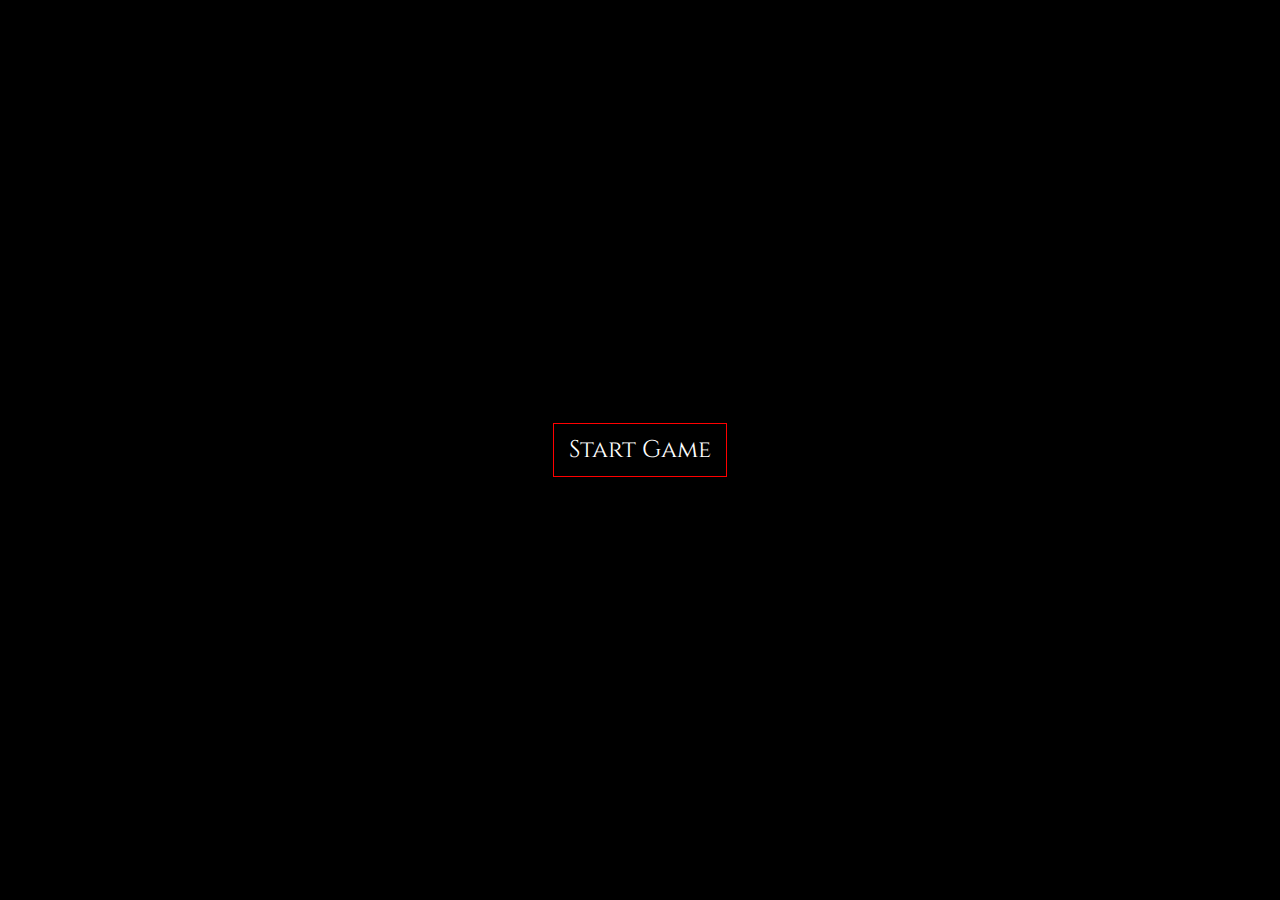
<file: index.html>
<!DOCTYPE html>
<html lang="en">
<head>
    <meta charset="UTF-8">
    <meta http-equiv="X-UA-Compatible" content="IE=edge">
    <meta name="viewport" content="width=device-width, initial-scale=1.0">
    <title>Ping Pong</title>
    <script>
        function newLocation() {
            window.location.href="game.html";
        }
    </script>
    <style>
        @import url('https://fonts.googleapis.com/css2?family=Cinzel:wght@400;500;600&display=swap');

        *{
            padding:0;
            margin: 0;
            box-sizing: border-box;
        }

        body{
            height: 100vh;
            width: 100%;
            display: flex;
            align-items: center;
            justify-content: center;
            flex-direction: column;
            background: black;
            color:white;
            font-family: 'Cinzel', serif;
        }

        button{
            font-family: 'Cinzel', serif;
            padding:10px 15px;
            font-size: 24px;
            background: black;
            border: 1px solid red;
            color: white;
            cursor: pointer;
        }
    </style>
</head>
<body>
    <button onclick="newLocation()">Start Game</button>
</body>
</html>
</file>
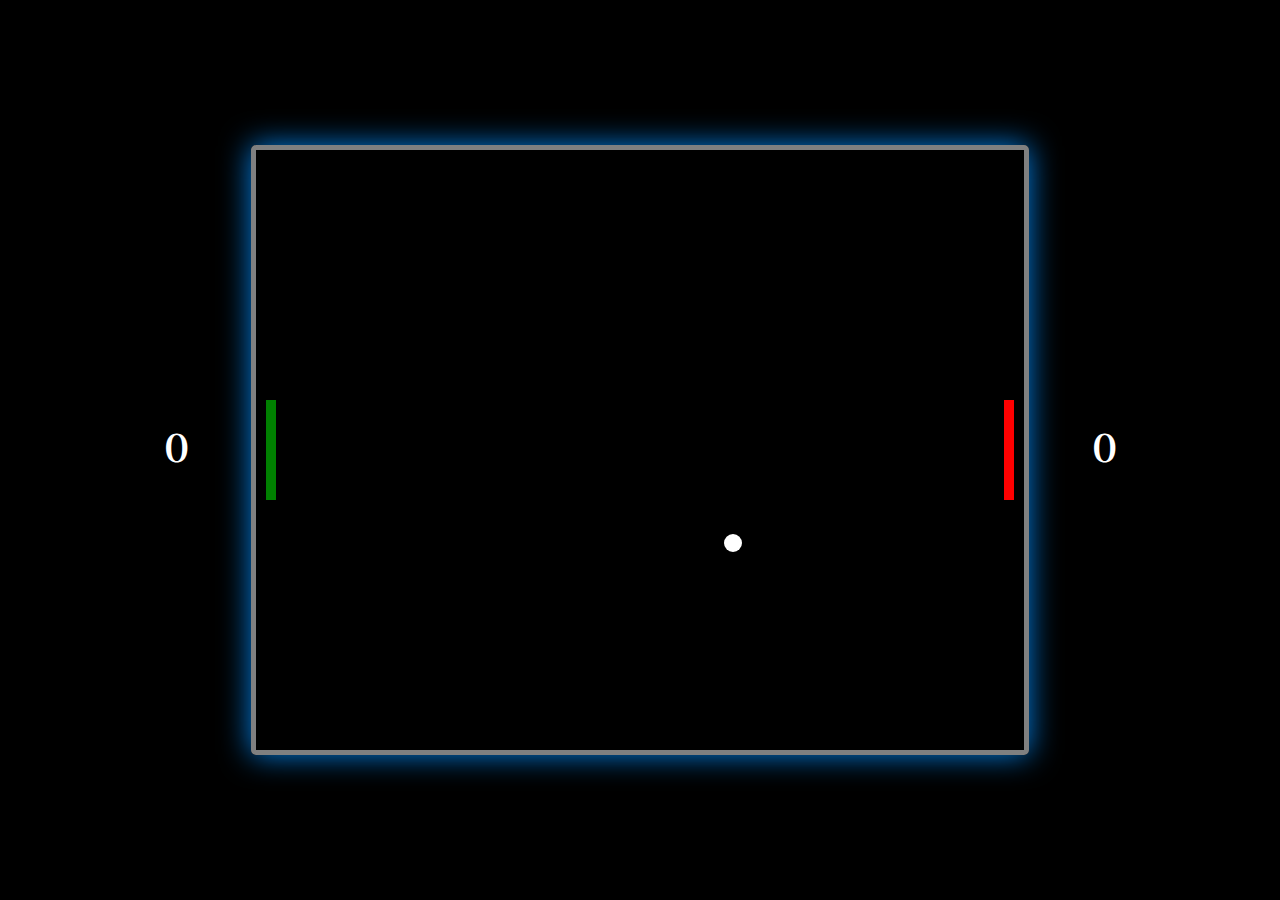
<file: game.html>
<!DOCTYPE html>
<html lang="en">

<head>
    <meta charset="UTF-8">
    <meta http-equiv="X-UA-Compatible" content="IE=edge">
    <meta name="viewport" content="width=device-width, initial-scale=1.0">
    <title>Ping Pong</title>
    <link href="./style.css" rel="stylesheet" />
</head>

<body>

    <noscript>Your browser does not support JavaScript!</noscript>

    <div class="canvas-container">
        <p class="left">0</p>
        <div class="wrapper">
            <canvas id="container"></canvas>
        </div>
        <p class="right">0</p>
    </div>

    <div class="small-device">
        <p>This game is currently not supported in mobile.</p>
    </div>

    <script src="./script.js"></script>
</body>

</html>
</file>
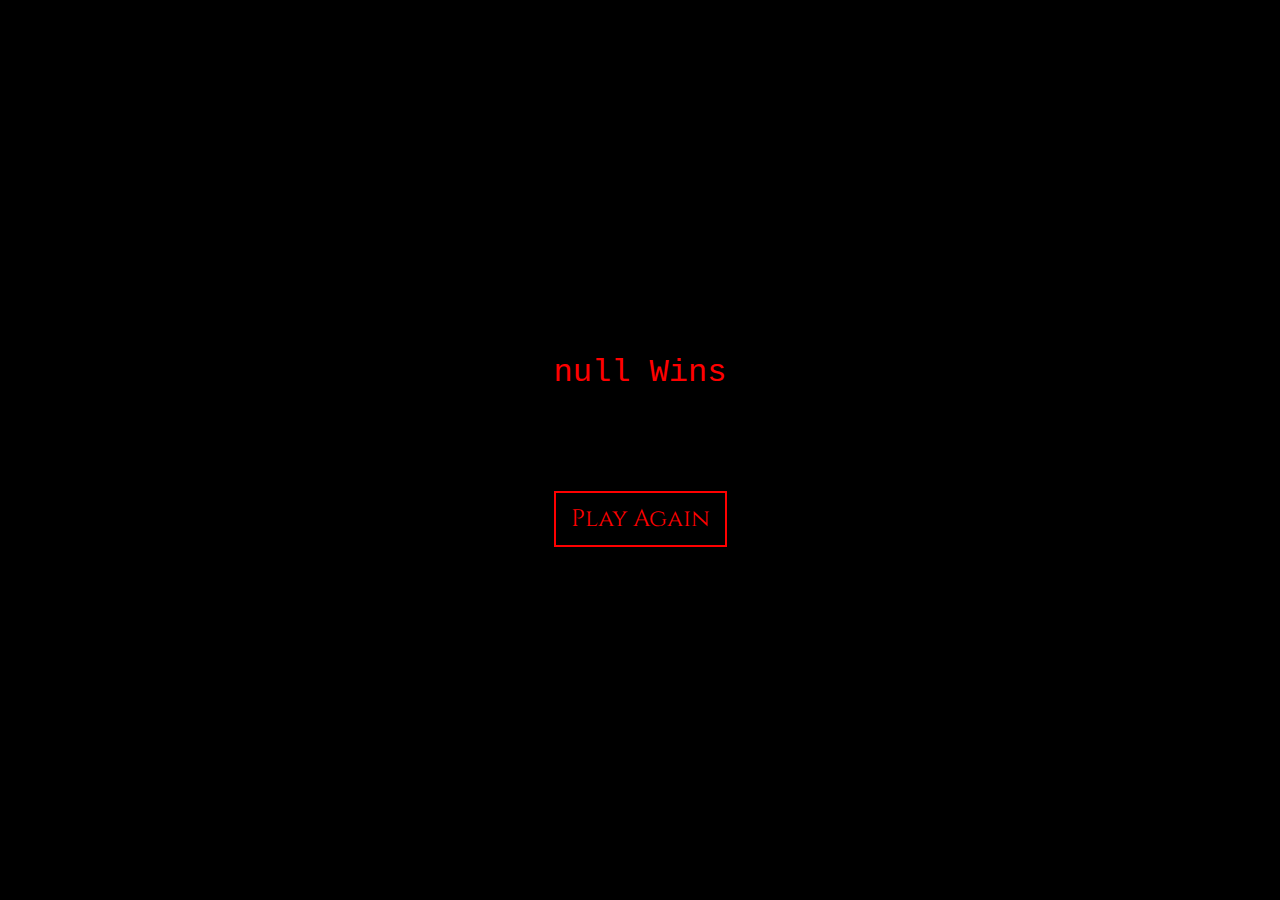
<file: winner.html>
<!DOCTYPE html>
<html lang="en">
<head>
    <meta charset="UTF-8">
    <meta http-equiv="X-UA-Compatible" content="IE=edge">
    <meta name="viewport" content="width=device-width, initial-scale=1.0">
    <title>Winner</title>
    <script>
        function newLocation() {
            sessionStorage.setItem("winner", "None");
            window.location.href="game.html";
        }
    </script>
    <style>
        @import url('https://fonts.googleapis.com/css2?family=Cinzel:wght@400;500;600&display=swap');

        *{
            padding:0;
            margin: 0;
            box-sizing: border-box;
        }

        body{
            height: 100vh;
            width: 100%;
            display: flex;
            align-items: center;
            justify-content: center;
            flex-direction: column;
            background: black;
            color:red;
            font-family: 'Courier New', Courier, monospace;
        }

        .winner{
            font-size: 32px;
            margin-bottom: 100px;
        }

        button{
            font-family: 'Cinzel', serif;
            padding:10px 15px;
            font-size: 24px;
            background: black;
            border: 2px solid red;
            color: red;
            cursor: pointer;
        }
    </style>
</head>
<body>
    <p class="winner"></p>
    <button onclick="newLocation()">Play Again</button>
    <script>
        let winner = sessionStorage.getItem('winner');
        document.getElementsByClassName('winner')[0].textContent = winner + " Wins "
    </script>
</body>
</html>
</file>
<file: style.css>
@import url('https://fonts.googleapis.com/css2?family=Cinzel:wght@400;500;600&display=swap');

*{
    margin:0;
    padding:0;
    box-sizing: border-box;
}

body{
    position: relative;
    background: black;
    overflow: hidden;
    font-family: 'Cinzel',serif;
}

.small-device{
    color: crimson;
    height: 100vh;
    width: 100%;
    display: flex;
    align-items: center;
    justify-content: center;
    padding: 10%;
    text-align: center;
    line-height: 140%;
    font-size: 16px;
}

.canvas-container{
    height: 100vh;
    width: 100%;
    position: relative;
    display: flex;
    align-items: center;
    justify-content: center;
}

.canvas-container p{
    font-size: 40px;
    font-weight: 600;
    color: white;
    min-width: 30px;
    text-align: center;
}

.canvas-container p:first-child{
    margin-right: 60px;
}

.canvas-container p:last-child{
    margin-left: 60px;
}


.canvas-container .wrapper{
    border: 5px solid grey;
    border-radius: 5px;
    display: flex;
    align-items: center;
    justify-content: center;
    box-shadow: 0px 0px 30px #0480e6;
}
</file>
